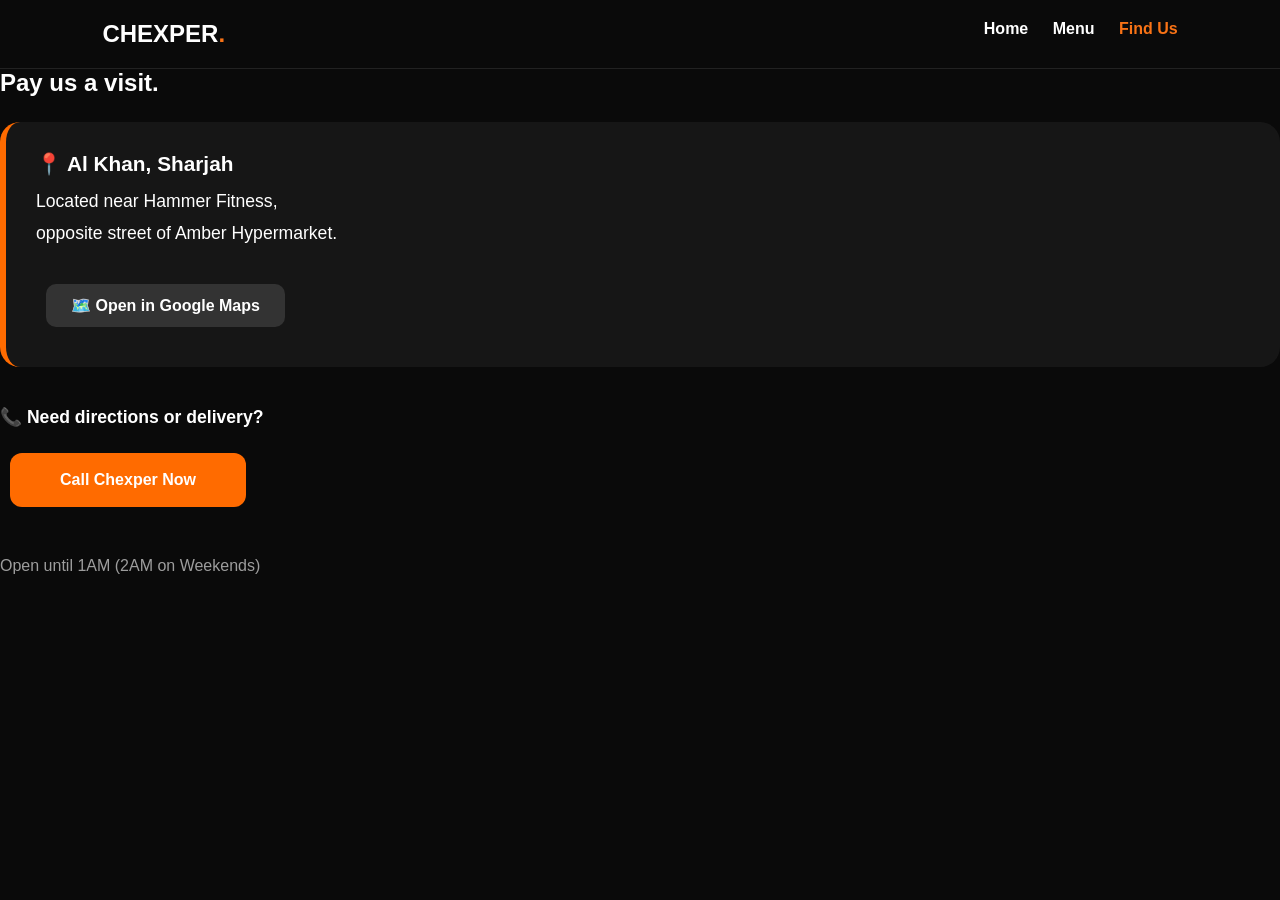
<file: contact.html>
<!DOCTYPE html>
<html lang="en">
<head>
    <meta charset="UTF-8">
    <meta name="viewport" content="width=device-width, initial-scale=1.0">
    <title>CHEXPER | Contact</title>
    <link rel="stylesheet" href="style.css">
</head>
<body>
    <nav class="navbar">
        <div class="logo">CHEXPER<span>.</span></div>
        <div class="nav-links">
            <a href="index.html">Home</a>
            <a href="menu.html">Menu</a>
            <a href="contact.html" class="active">Find Us</a>
        </div>
    </nav>

    <section class="container contact-container">
        <div class="contact-info">
            <h1 class="page-title">Pay us a visit.</h1>
            
            <div class="location-box" style="background: rgba(255,255,255,0.05); padding: 30px; border-radius: 20px; margin: 25px 0; border-left: 6px solid #ff6b00;">
                <p style="font-size: 1.3rem; margin-bottom: 10px;"><strong>📍 Al Khan, Sharjah</strong></p>
                <p style="color: #ffffff; line-height: 1.8; font-size: 1.1rem;">
                    Located near Hammer Fitness, <br> 
                    opposite street of Amber Hypermarket.
                </p>
                
                <div style="margin-top: 25px;">
                    <a href="https://www.google.com/maps?sca_esv=492d03d456b59a14&output=search&q=chexper+al+khan&source=lnms&fbs=[base64]&entry=mc&ved=1t:200715&ictx=111" target="_blank" class="btn secondary" style="background: #333; color: white; padding: 12px 25px; border-radius: 10px; text-decoration: none; display: inline-block;">
                        🗺️ Open in Google Maps
                    </a>
                </div>
            </div>

            <div class="call-action" style="margin-top: 40px;">
                <p style="margin-bottom: 15px; font-size: 1.1rem;"><strong>📞 Need directions or delivery?</strong></p>
                <a href="tel:+971522124576" class="btn primary" style="display: inline-block; padding: 18px 50px; background: #ff6b00; color: white; border-radius: 12px; font-weight: bold; text-decoration: none;">Call Chexper Now</a>
            </div>

            <p class="status" style="margin-top: 40px; opacity: 0.6;">Open until 1AM (2AM on Weekends)</p>
        </div>
    </section>
</body>
</html>
</file>
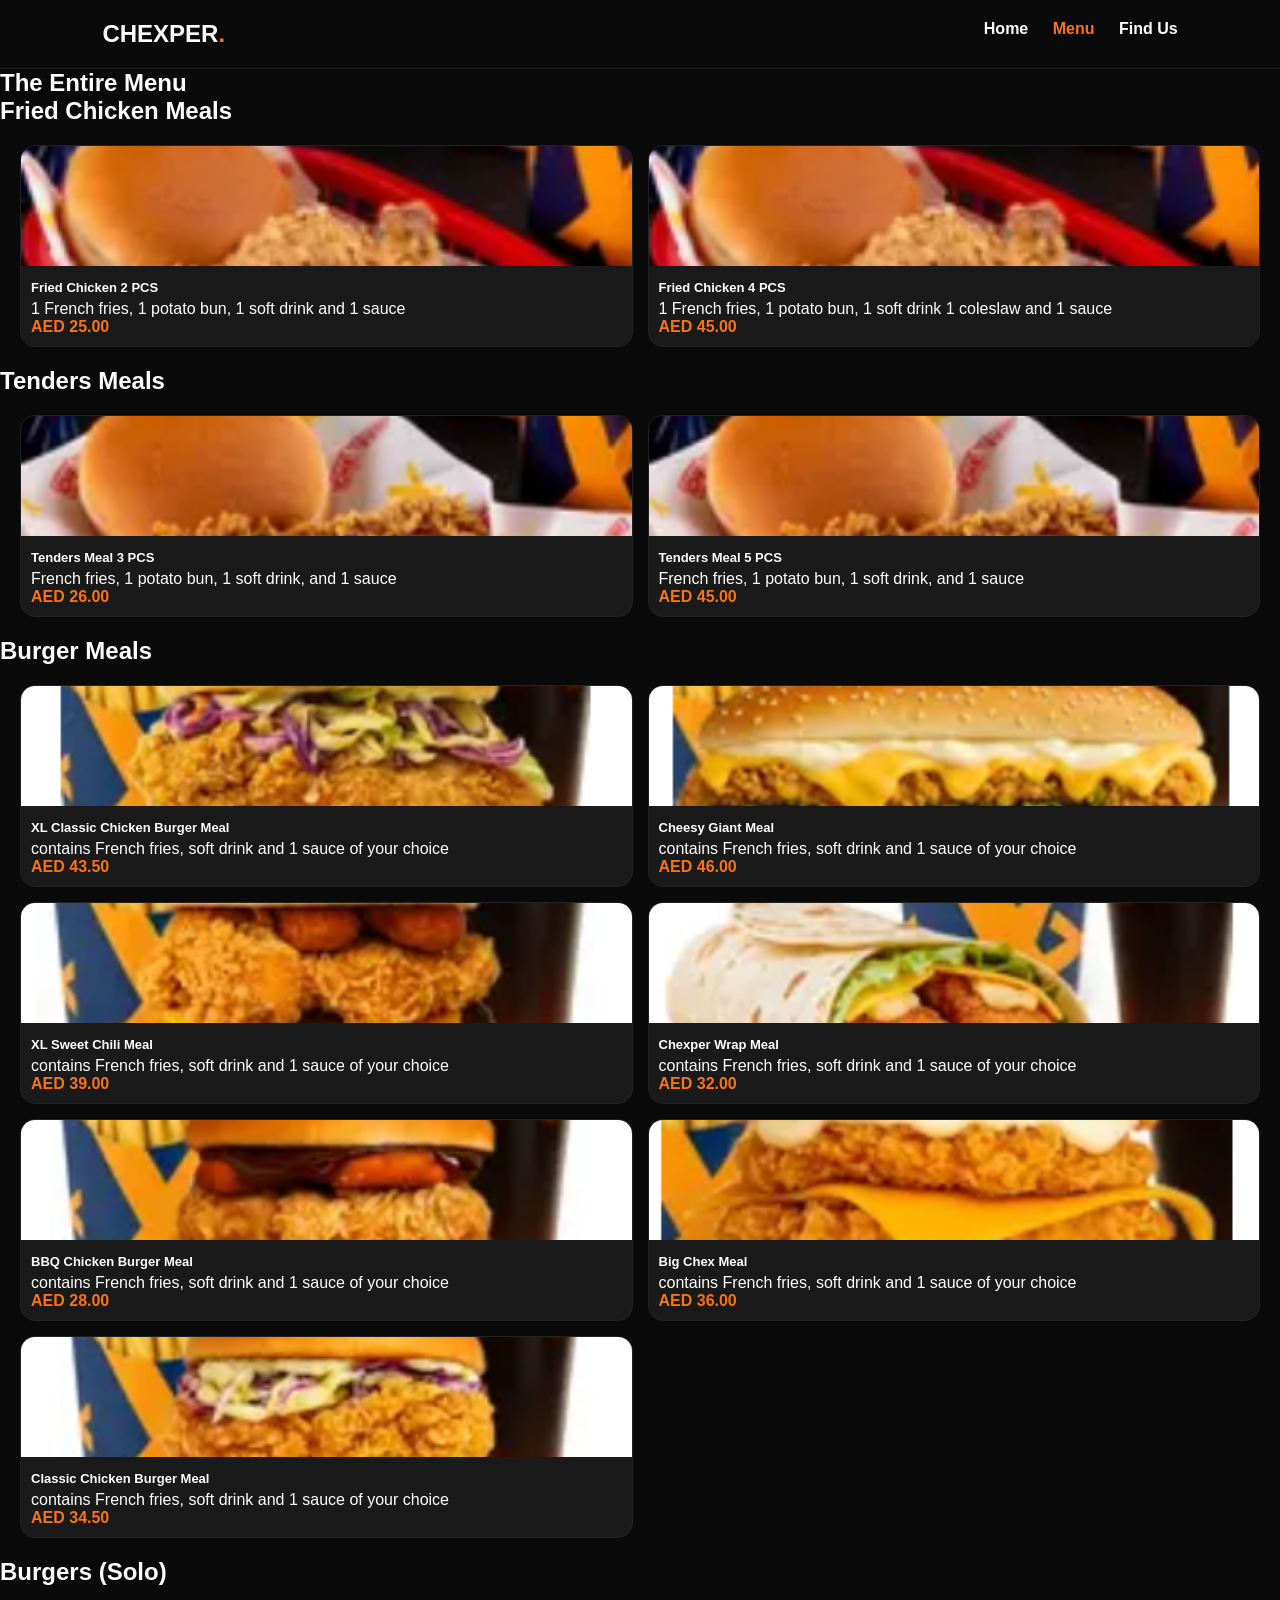
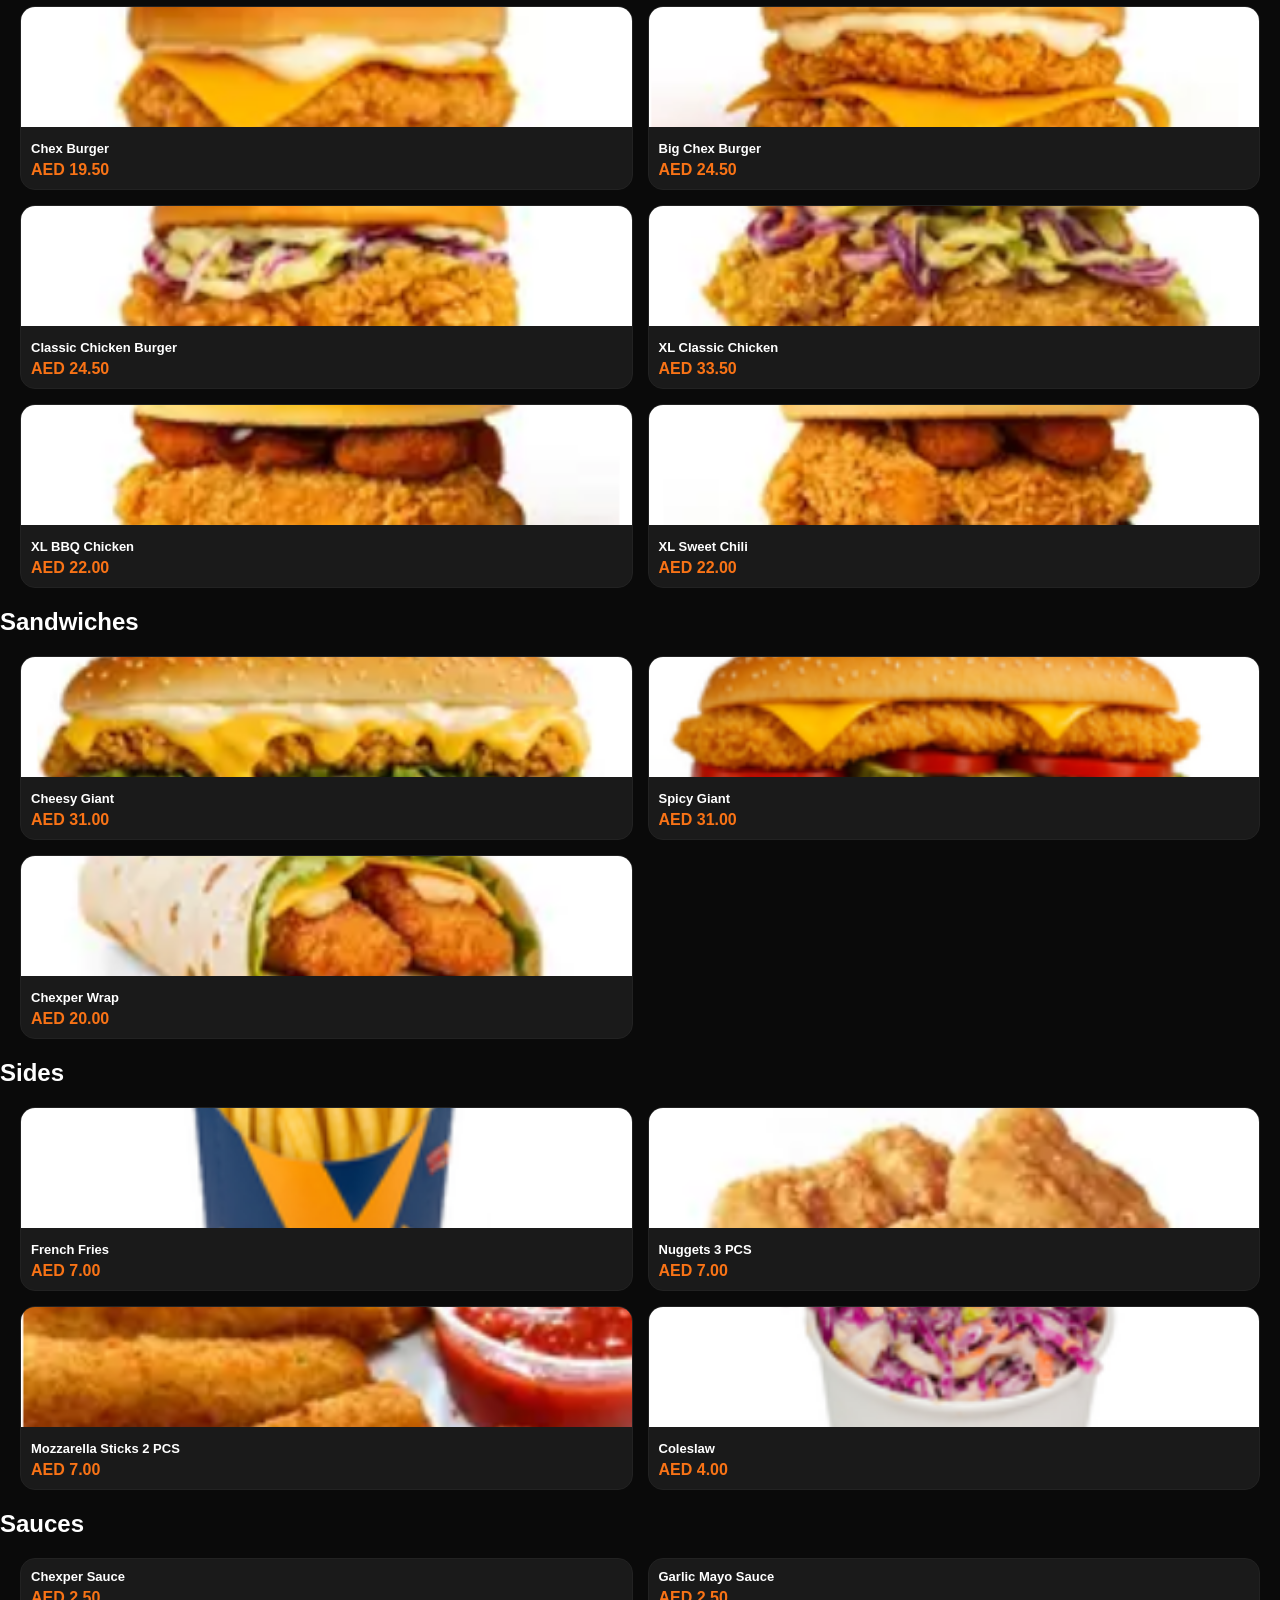
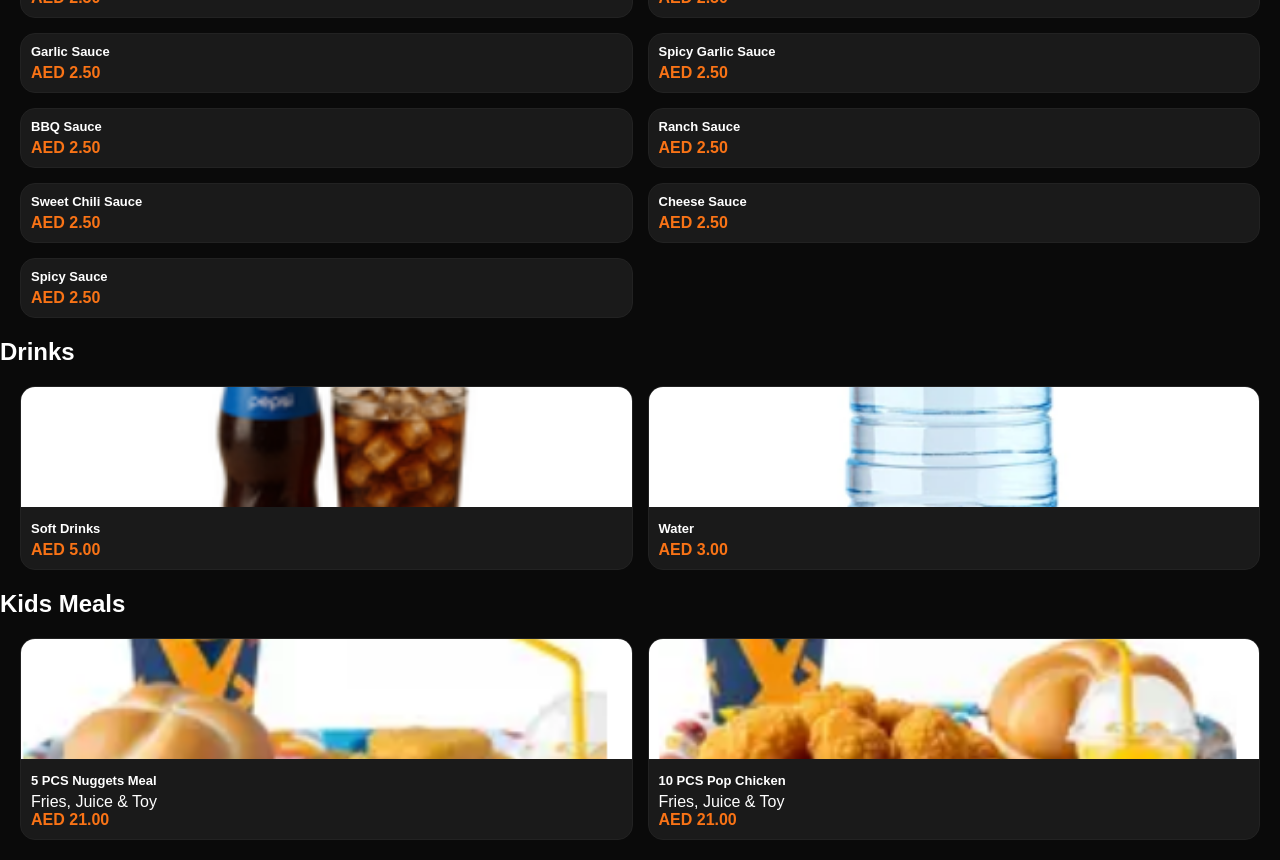
<file: menu.html>
<!DOCTYPE html>
<html lang="en">
<head>
    <meta charset="UTF-8">
    <meta name="viewport" content="width=device-width, initial-scale=1.0">
    <title>CHEXPER | The Full Menu</title>
    <link rel="stylesheet" href="style.css">
</head>
<body>
    <nav class="navbar">
        <div class="logo">CHEXPER<span>.</span></div>
        <div class="nav-links">
            <a href="index.html">Home</a>
            <a href="menu.html" class="active">Menu</a>
            <a href="contact.html">Find Us</a>
        </div>
    </nav>

    <section class="container">
        <h1 class="page-title">The Entire Menu</h1>

        <h2 class="section-tag">Fried Chicken Meals</h2>
        <div class="app-grid">
            <div class="app-card">
                <img src="fc2.jpg" alt="2pc">
                <div class="app-info"><h3>Fried Chicken 2 PCS</h3><p>  1 French fries, 1 potato bun, 1 soft drink and 1 sauce</p><span>AED 25.00</span></div>
            </div>
            <div class="app-card">
                <img src="fc2.jpg" alt="4pc">
                <div class="app-info"><h3>Fried Chicken 4 PCS</h3><p>  1 French fries, 1 potato bun, 1 soft drink 1 coleslaw and 1 sauce</p><span>AED 45.00</span></div>
            </div>
        </div>

        <h2 class="section-tag">Tenders Meals</h2>
        <div class="app-grid">
            <div class="app-card">
                <img src="tenders3.jpg" alt="3pc tenders">
                <div class="app-info"><h3>Tenders Meal 3 PCS</h3><p> French fries, 1 potato bun, 1 soft drink, and 1 sauce</p><span>AED 26.00</span></div>
            </div>
            <div class="app-card">
                <img src="tenders3.jpg" alt="5pc tenders">
                <div class="app-info"><h3>Tenders Meal 5 PCS</h3><p> French fries, 1 potato bun, 1 soft drink, and 1 sauce</p><span>AED 45.00</span></div>
            </div>
        </div>

        <h2 class="section-tag">Burger Meals</h2>
        <div class="app-grid">
            <div class="app-card">
                <img src="xl-classic-meal.jpg" alt="xl classic">
                <div class="app-info"><h3>XL Classic Chicken Burger Meal</h3><p> contains French fries, soft drink and 1 sauce of your choice</p><span>AED 43.50</span></div>
            </div>
            <div class="app-card">
                <img src="cheesy-giant-meal.jpg" alt="cheesy giant">
                <div class="app-info"><h3>Cheesy Giant Meal</h3><p> contains French fries, soft drink and 1 sauce of your choice</p><span>AED 46.00</span></div>
            </div>
            <div class="app-card">
                <img src="sweet-chili-meal.jpg" alt="sweet chili">
                <div class="app-info"><h3>XL Sweet Chili Meal</h3><p> contains French fries, soft drink and 1 sauce of your choice</p><span>AED 39.00</span></div>
            </div>
            <div class="app-card">
                <img src="wrap-meal.jpg" alt="wrap">
                <div class="app-info"><h3>Chexper Wrap Meal</h3><p> contains French fries, soft drink and 1 sauce of your choice</p><span>AED 32.00</span></div>
            </div>
            <div class="app-card">
                <img src="bbq-meal.jpg" alt="bbq">
                <div class="app-info"><h3>BBQ Chicken Burger Meal</h3><p> contains French fries, soft drink and 1 sauce of your choice</p><span>AED 28.00</span></div>
            </div>
            <div class="app-card">
                <img src="big-chex-meal.jpg" alt="big chex">
                <div class="app-info"><h3>Big Chex Meal</h3><p> contains French fries, soft drink and 1 sauce of your choice</p><span>AED 36.00</span></div>
            </div>
            <div class="app-card">
                <img src="classic-meal.jpg" alt="classic">
                <div class="app-info"><h3>Classic Chicken Burger Meal</h3><p> contains French fries, soft drink and 1 sauce of your choice</p><span>AED 34.50</span></div>
            </div>
        </div>

        <h2 class="section-tag">Burgers (Solo)</h2>
        <div class="app-grid">
            <div class="app-card">
                <img src="chex-burger.jpg" alt="chex">
                <div class="app-info"><h3>Chex Burger</h3><span>AED 19.50</span></div>
            </div>
            <div class="app-card">
                <img src="big-chex.jpg" alt="big chex">
                <div class="app-info"><h3>Big Chex Burger</h3><span>AED 24.50</span></div>
            </div>
            <div class="app-card">
                <img src="classic-burger.jpg" alt="classic">
                <div class="app-info"><h3>Classic Chicken Burger</h3><span>AED 24.50</span></div>
            </div>
            <div class="app-card">
                <img src="xl-classic.jpg" alt="xl classic solo">
                <div class="app-info"><h3>XL Classic Chicken</h3><span>AED 33.50</span></div>
            </div>
            <div class="app-card">
                <img src="xl-bbq.jpg" alt="xl bbq">
                <div class="app-info"><h3>XL BBQ Chicken</h3><span>AED 22.00</span></div>
            </div>
            <div class="app-card">
                <img src="xl-sweet.jpg" alt="xl sweet">
                <div class="app-info"><h3>XL Sweet Chili</h3><span>AED 22.00</span></div>
            </div>
        </div>

        <h2 class="section-tag">Sandwiches</h2>
        <div class="app-grid">
            <div class="app-card">
                <img src="giant-solo.jpg" alt="cheesy giant solo">
                <div class="app-info"><h3>Cheesy Giant</h3><span>AED 31.00</span></div>
            </div>
            <div class="app-card">
                <img src="spicy-giant.jpg" alt="spicy giant">
                <div class="app-info"><h3>Spicy Giant</h3><span>AED 31.00</span></div>
            </div>
            <div class="app-card">
                <img src="wrap-solo.jpg" alt="wrap solo">
                <div class="app-info"><h3>Chexper Wrap</h3><span>AED 20.00</span></div>
            </div>
        </div>

        <h2 class="section-tag">Sides</h2>
        <div class="app-grid">
            <div class="app-card">
                <img src="fries.jpg" alt="french fries">
                <div class="app-info"><h3>French Fries</h3><span>AED 7.00</span></div>
            </div>
            <div class="app-card">
                <img src="nuggets.jpg" alt="nuggets">
                <div class="app-info"><h3>Nuggets 3 PCS</h3><span>AED 7.00</span></div>
            </div>
            <div class="app-card">
                <img src="mozzarella.jpg" alt="mozzarella">
                <div class="app-info"><h3>Mozzarella Sticks 2 PCS</h3><span>AED 7.00</span></div>
            </div>
            <div class="app-card">
                <img src="coleslaw.jpg" alt="coleslaw">
                <div class="app-info"><h3>Coleslaw</h3><span>AED 4.00</span></div>
            </div>
        </div>

        <h2 class="section-tag">Sauces</h2>
        <div class="app-grid">
            <div class="app-card"><div class="app-info"><h3>Chexper Sauce</h3><span>AED 2.50</span></div></div>
            <div class="app-card"><div class="app-info"><h3>Garlic Mayo Sauce</h3><span>AED 2.50</span></div></div>
            <div class="app-card"><div class="app-info"><h3>Garlic Sauce</h3><span>AED 2.50</span></div></div>
            <div class="app-card"><div class="app-info"><h3>Spicy Garlic Sauce</h3><span>AED 2.50</span></div></div>
            <div class="app-card"><div class="app-info"><h3>BBQ Sauce</h3><span>AED 2.50</span></div></div>
            <div class="app-card"><div class="app-info"><h3>Ranch Sauce</h3><span>AED 2.50</span></div></div>
            <div class="app-card"><div class="app-info"><h3>Sweet Chili Sauce</h3><span>AED 2.50</span></div></div>
            <div class="app-card"><div class="app-info"><h3>Cheese Sauce</h3><span>AED 2.50</span></div></div>
            <div class="app-card"><div class="app-info"><h3>Spicy Sauce</h3><span>AED 2.50</span></div></div>
        </div>

        <h2 class="section-tag">Drinks</h2>
        <div class="app-grid">
            <div class="app-card">
                <img src="soda.jpg" alt="soft drink">
                <div class="app-info"><h3>Soft Drinks</h3><span>AED 5.00</span></div>
            </div>
            <div class="app-card">
                <img src="water.jpg" alt="water">
                <div class="app-info"><h3>Water</h3><span>AED 3.00</span></div>
            </div>
        </div>

        <h2 class="section-tag">Kids Meals</h2>
        <div class="app-grid">
            <div class="app-card">
                <img src="kids-nuggets.jpg" alt="kids nuggets">
                <div class="app-info"><h3>5 PCS Nuggets Meal</h3><p>Fries, Juice & Toy</p><span>AED 21.00</span></div>
            </div>
            <div class="app-card">
                <img src="kids-pop.jpg" alt="pop chicken">
                <div class="app-info"><h3>10 PCS Pop Chicken</h3><p>Fries, Juice & Toy</p><span>AED 21.00</span></div>
            </div>
        </div>
    </section>
</body>
</html>
</file>
<file: style.css>
:root { 
    --orange: #f97316; 
    --white: #ffffff;
    --black: #000000;
    --bg-dark: #0a0a0a; /* new background color */
    --card-dark: #1a1a1a; /* new card color */
}

* { margin: 0; padding: 0; box-sizing: border-box; font-family: 'Inter', sans-serif; }

/* forced dark mode background */
body { background: var(--bg-dark) !important; color: var(--white) !important; }

/* navbar - made it transparent/dark to match the vibe */
.navbar { 
    display: flex; justify-content: space-between; padding: 20px 8%; 
    background: var(--bg-dark); border-bottom: 1px solid #222;
}
.logo { font-size: 24px; font-weight: 900; color: var(--white); }
.logo span { color: var(--orange); }

.nav-links a { color: var(--white); text-decoration: none; margin-left: 20px; font-weight: 700; transition: 0.3s; }
.nav-links a:hover, .nav-links a.active { color: var(--orange); }

/* hero - darkened for better contrast */
.hero { 
    height: 80vh; display: flex; align-items: center; justify-content: center; text-align: center;
    background: linear-gradient(rgba(0,0,0,0.8), rgba(0,0,0,0.8)), url('background.jpg');
    background-size: cover; background-position: center; color: white;
}
.hero h1 { font-size: 60px; font-weight: 900; line-height: 1; text-transform: uppercase; }
.orange { color: var(--orange); }

/* buttons */
.btn { padding: 12px 30px; border-radius: 50px; text-decoration: none; font-weight: 700; display: inline-block; margin: 10px; transition: 0.3s; }
.primary { background: var(--orange); color: white; }
.secondary { background: var(--white); color: var(--black); }

/* menu grid - updated for dark cards */
.app-grid { display: grid; grid-template-columns: 1fr 1fr; gap: 15px; padding: 20px; }
.app-card { border: 1px solid #222; background: var(--card-dark); border-radius: 15px; overflow: hidden; }
.app-card img { width: 100%; height: 120px; object-fit: cover; }
.app-info { padding: 10px; }
.app-info h3 { font-size: 13px; margin-bottom: 5px; color: var(--white); }
.app-info span { color: var(--orange); font-weight: 900; }
</file>
